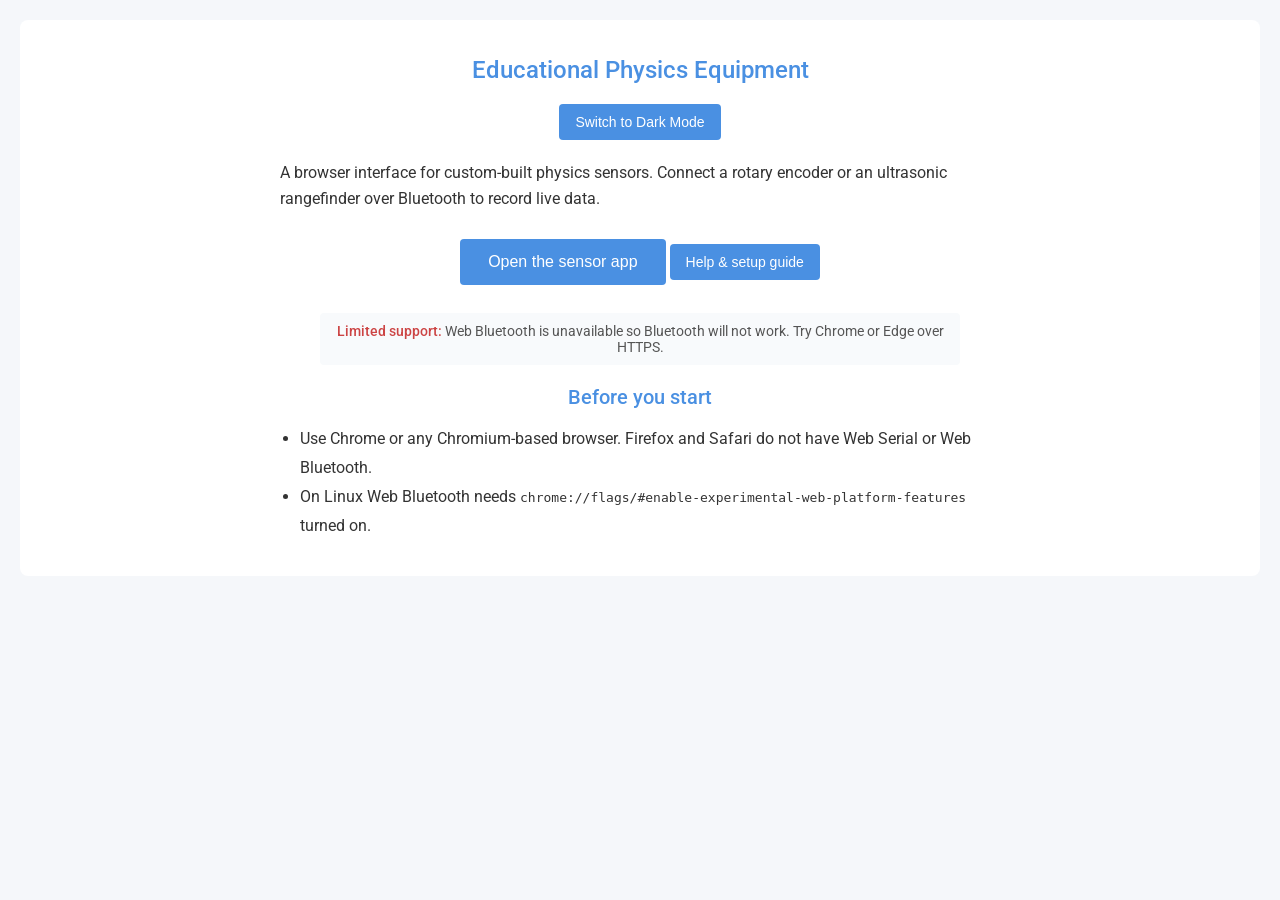
<file: docs/index.html>
<!DOCTYPE html>
<html lang="en">
<head>
    <meta charset="UTF-8">
    <meta name="viewport" content="width=device-width, initial-scale=1.0">
    <title>Educational Physics Equipment</title>
    <link href="https://fonts.googleapis.com/css2?family=Roboto:wght@400;500&display=swap" rel="stylesheet">
    <link rel="stylesheet" href="styles.css">
    <script>
        // Applied before first paint so the page doesn't flash light then dark.
        (function () {
            var saved = localStorage.getItem('theme');
            if (saved) document.documentElement.setAttribute('data-theme', saved);
        })();
    </script>
    <style>
        .landing { max-width: 720px; margin: 0 auto; text-align: left; }
        .landing p { line-height: 1.6; }
        .landing ul { line-height: 1.8; padding-left: 20px; }
        .landing .actions { text-align: center; margin: 28px 0; }
        .landing .primary { font-size: 16px; padding: 14px 28px; }
        #support { display: block; margin: 20px auto; max-width: 620px; }
        .ok { color: #2c7; font-weight: 500; }
        .bad { color: #c44; font-weight: 500; }
    </style>
</head>
<body>
    <div class="container">
        <h1>Educational Physics Equipment</h1>

        <div class="controls">
            <button id="toggleDarkModeButton">Switch to Dark Mode</button>
        </div>

        <div class="landing">
            <p>
                A browser interface for custom-built physics sensors. Connect a rotary
                encoder or an ultrasonic rangefinder over Bluetooth to record live
                data.
            </p>

            <div class="actions">
                <button class="primary" onclick="location.href='device-comms.html'">Open the sensor app</button>
                <button onclick="location.href='help.html'">Help &amp; setup guide</button>
            </div>

            <div class="status" id="support">Checking browser support&hellip;</div>

            <h2>Before you start</h2>
            <ul>
                <li>Use Chrome or any Chromium-based browser. Firefox and
                    Safari do not have Web Serial or Web Bluetooth.</li>
                <li>On Linux Web Bluetooth needs
                    <code>chrome://flags/#enable-experimental-web-platform-features</code>
                    turned on.</li>
            </ul>
        </div>
    </div>

    <script>
        // Dark mode toggle, matching the behaviour in device-comms.js.
        (function () {
            var btn = document.getElementById('toggleDarkModeButton');
            var html = document.documentElement;
            function label() {
                btn.textContent = html.getAttribute('data-theme') === 'dark'
                    ? 'Switch to Light Mode' : 'Switch to Dark Mode';
            }
            label();
            btn.addEventListener('click', function () {
                var next = html.getAttribute('data-theme') === 'dark' ? 'light' : 'dark';
                html.setAttribute('data-theme', next);
                localStorage.setItem('theme', next);
                label();
            });
        })();

        // Explaining to people why nothing will connect
        (function () {
            var el = document.getElementById('support');
            var hasSerial = 'serial' in navigator;
            var hasBluetooth = 'bluetooth' in navigator;
            var secure = window.isSecureContext;

            if (hasSerial && hasBluetooth && secure) {
                el.innerHTML = '<span class="ok">Your browser supports both USB and Bluetooth connections.</span>';
                return;
            }

            var missing = [];
            if (!secure) missing.push('this page is not in a secure context (needs HTTPS or localhost)');
            if (!hasSerial) missing.push('Web Serial is unavailable so USB will not work');
            if (!hasBluetooth) missing.push('Web Bluetooth is unavailable so Bluetooth will not work');

            el.innerHTML = '<span class="bad">Limited support:</span> ' + missing.join('; ') +
                '. Try Chrome or Edge over HTTPS.';
        })();
    </script>
</body>
</html>
</file>
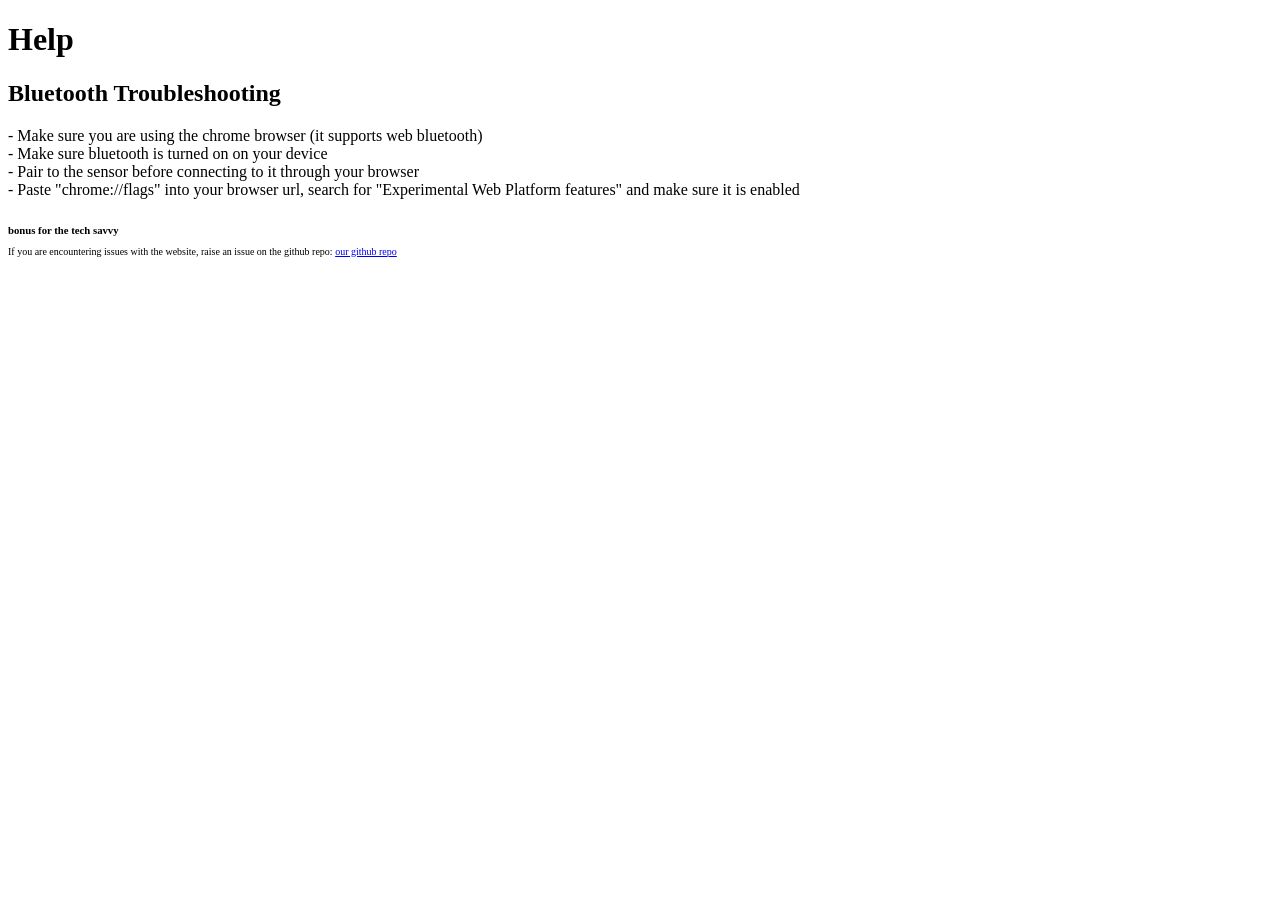
<file: help.html>
<!DOCTYPE html>
    <html lang="en">
    <head>
        <meta charset="UTF-8">
        <meta name="viewport" content="width=device-width, initial-scale=1.0">
        <title>Help</title>
    </head>
    <body>
        <h1>Help</h1>
        <h2>Bluetooth Troubleshooting</h2>
        <p>
            - Make sure you are using the chrome browser (it supports web bluetooth)<br>
            - Make sure bluetooth is turned on on your device<br>
            - Pair to the sensor before connecting to it through your browser<br>
            - Paste "chrome://flags" into your browser url, search for "Experimental Web Platform features" and make sure it is enabled<br>
        </p>
    </body>

    <body>
        <h6 style = "margin-bottom: 5px ;">bonus for the tech savvy</h6>
        <p style="font-size: 10px;">
            If you are encountering issues with the website, raise an issue on the github repo:
            <a href="https://github.com/yaswanthsirivuri/Educational-Physics-Equipment">our github repo</a>
        </p>
    </body>
    </html>
</file>
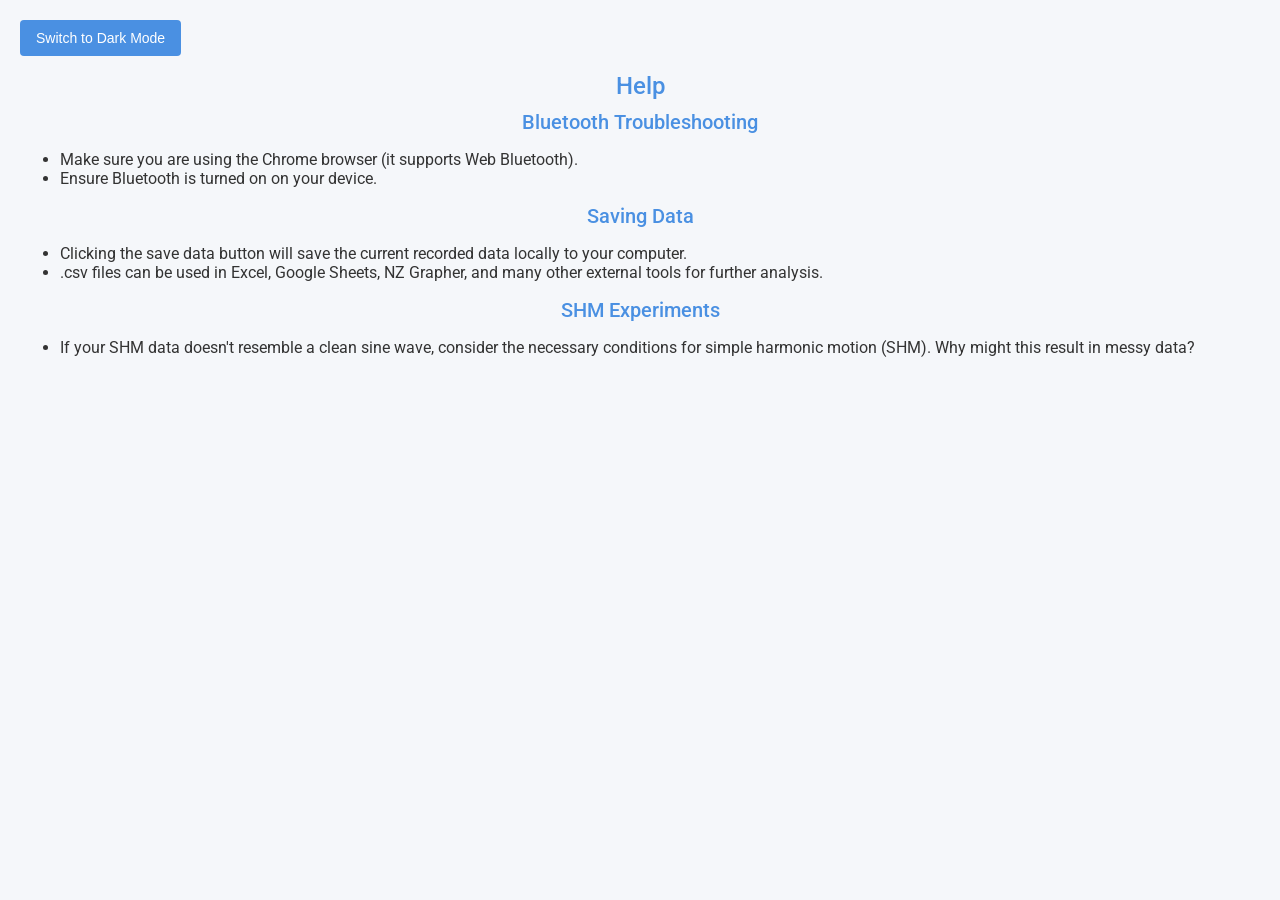
<file: docs/help.html>
<!DOCTYPE html>
<html lang="en" data-theme="light">
<head>
    <meta charset="UTF-8">
    <meta name="viewport" content="width=device-width, initial-scale=1.0">
    <title>Help</title>
    <link href="https://fonts.googleapis.com/css2?family=Roboto:wght@400;500&display=swap" rel="stylesheet">
    <link rel="stylesheet" href="styles.css">
</head>
<body>
    <div>
        <button id="toggleDarkModeButton" aria-label="Toggle dark mode" aria-pressed="false">Switch to Dark Mode</button>
    </div>
    <h1>Help</h1>
    <h2>Bluetooth Troubleshooting</h2>
    <ul>
        <li>Make sure you are using the Chrome browser (it supports Web Bluetooth).</li>
        <li>Ensure Bluetooth is turned on on your device.</li>
    </ul>
    <h2>Saving Data</h2>
    <ul>
        <li>Clicking the save data button will save the current recorded data locally to your computer.</li>
        <li>.csv files can be used in Excel, Google Sheets, NZ Grapher, and many other external tools for further analysis.</li>
    </ul>
    <h2>SHM Experiments</h2>
    <ul>
        <li>If your SHM data doesn't resemble a clean sine wave, consider the necessary conditions for simple harmonic motion (SHM). Why might this result in messy data?</li>
    </ul>
    <script>
        document.addEventListener("DOMContentLoaded", () => {
            /**
             * Dark mode toggle button
             * @type {HTMLElement|null}
             */
            const toggleDarkModeButton = document.getElementById('toggleDarkModeButton');

            /**
             * Root HTML element
             * @type {HTMLHtmlElement}
             */
            const htmlElement = document.documentElement;

            if (!toggleDarkModeButton) {
                console.error('Toggle button not found!');
                return;
            }

            if (!('bluetooth' in navigator)) {
                console.warn('Web Bluetooth is not supported in this browser.');
            }

            if (!window.localStorage) {
                console.warn('localStorage is not supported in this browser.');
            }

            const savedTheme = localStorage.getItem('theme');
            if (savedTheme) {
                htmlElement.setAttribute('data-theme', savedTheme);
                toggleDarkModeButton.textContent = savedTheme === 'dark' ? 'Switch to Light Mode' : 'Switch to Dark Mode';
                toggleDarkModeButton.setAttribute('aria-pressed', savedTheme === 'dark' ? 'true' : 'false');
            }

            toggleDarkModeButton.addEventListener('click', () => {
                const currentTheme = htmlElement.getAttribute('data-theme') || 'light';
                const newTheme = currentTheme === 'dark' ? 'light' : 'dark';
                htmlElement.setAttribute('data-theme', newTheme);
                toggleDarkModeButton.textContent = newTheme === 'dark' ? 'Switch to Light Mode' : 'Switch to Dark Mode';
                toggleDarkModeButton.setAttribute('aria-pressed', newTheme === 'dark' ? 'true' : 'false');
                localStorage.setItem('theme', newTheme);
            });
        });
    </script>
</body>
</html>
</file>
<file: docs/styles.css>
body {
  font-family: 'Roboto', sans-serif;
  background-color: #f5f7fa;
  margin: 0;
  padding: 20px;
  color: #333;
  transition: background-color 0.3s, color 0.3s;
}

[data-theme="dark"] body {
  background-color: #1a1a1a;
  color: #e0e0e0;
}

.container {
  max-width: none;
  margin: 0;
  padding: 20px;
  background-color: #fff;
  border-radius: 8px;
  text-align: center;
  transition: background-color 0.3s;
}

[data-theme="dark"] .container {
  background-color: #2c2c2c;
}

h1 {
  font-size: 24px;
  font-weight: 500;
  margin-bottom: 10px;
  color: #4a90e2;
  text-align: center;
  transition: color 0.3s;
}

[data-theme="dark"] h1 {
  color: #66b0ff;
}

h2 {
  font-size: 20px;
  font-weight: 500;
  margin: 10px 0;
  color: #4a90e2;
  text-align: center;
  transition: color 0.3s;
}

[data-theme="dark"] h2 {
  color: #66b0ff;
}

.chart-container {
  width: 100%;
  max-width: none;
  max-height: 700px;
  margin: 20px auto;
  background-color: #fff;
  border-radius: 8px;
  padding: 10px;
  transition: background-color 0.3s;
}

[data-theme="dark"] .chart-container {
  background-color: #2c2c2c;
}

.controls {
  display: flex;
  flex-wrap: wrap;
  gap: 10px;
  margin-top: 20px;
  margin-bottom: 20px;
  justify-content: center;
}

button {
  padding: 10px 16px;
  font-size: 14px;
  font-weight: 500;
  color: #fff;
  background-color: #4a90e2;
  border: none;
  border-radius: 4px;
  cursor: pointer;
  transition: background-color 0.3s;
}

[data-theme="dark"] button {
  background-color: #66b0ff;
}

button:hover {
  background-color: #357abd;
}

[data-theme="dark"] button:hover {
  background-color: #4682b4;
}

button:disabled {
  background-color: #cccccc;
  cursor: not-allowed;
}

[data-theme="dark"] button:disabled {
  background-color: #555;
}

button.hidden {
  display: none;
}

button.help-button {
  padding: 8px 12px;
  font-size: 12px;
}

.status {
  font-size: 14px;
  color: #555;
  padding: 10px;
  background-color: #f8fafc;
  border-radius: 4px;
  margin-top: 10px;
  display: inline-block;
  text-align: center;
  transition: background-color 0.3s, color 0.3s;
}

[data-theme="dark"] .status {
  color: #ccc;
  background-color: #333;
}

.sensor {
  margin-bottom: 20px;
  text-align: center;
}

.sensor.hidden {
  display: none;
}

@media (max-width: 600px) {
  .container {
    padding: 0px;
  }

  button {
    padding: 8px 12px;
    font-size: 12px;
  }

  button.help-button {
    padding: 6px 10px;
    font-size: 10px;
  }

  h1 {
    font-size: 20px;
  }

  h2 {
    font-size: 18px;
  }
}
</file>
